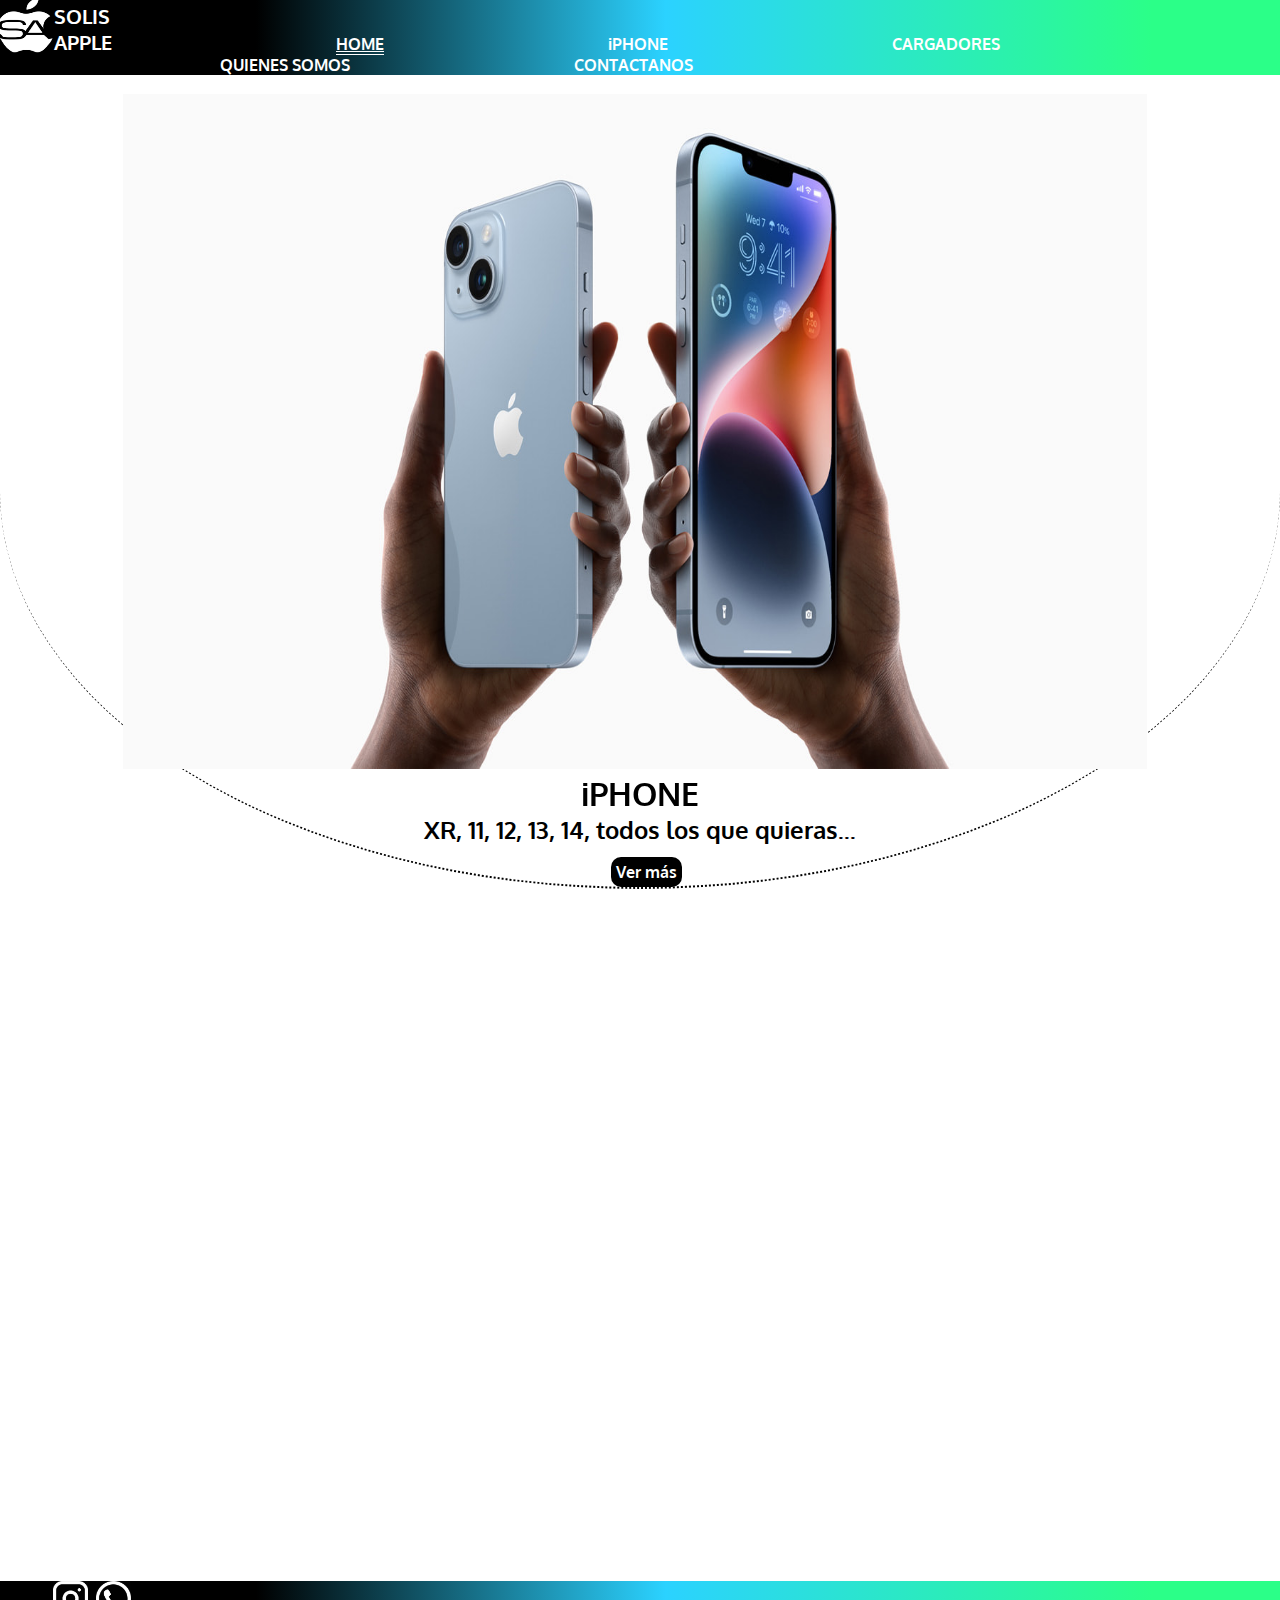
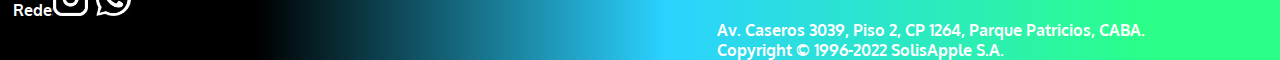
<file: index.html>
<!DOCTYPE html>
<html lang="es">
<head>
    <meta charset="UTF-8">
    <meta http-equiv="X-UA-Compatible" content="IE=edge">
    <meta name="viewport" content="width=device-width, initial-scale=1.0">
    <title>Solis Apple</title>
    <link rel="preconnect" href="https://fonts.googleapis.com"><link rel="preconnect" href="https://fonts.gstatic.com" crossorigin><link href="https://fonts.googleapis.com/css2?family=Lato:ital,wght@0,100;0,300;0,400;0,700;0,900;1,100;1,300;1,400;1,700;1,900&family=Oxygen:wght@300;400;700&display=swap" rel="stylesheet">
    <link
    rel="stylesheet"
    href="https://cdnjs.cloudflare.com/ajax/libs/animate.css/4.1.1/animate.min.css"/>
    <link href="https://unpkg.com/aos@2.3.1/dist/aos.css" rel="stylesheet">
    <link rel="stylesheet" href="./css/style.css">
    <link rel="shortcut icon" href="./assets/icons/logoSimple2.ico">
</head>
<body>
    <header>
        <nav class="menu">
            <ul class="menu__lista">
                <li class="menu__ico">
                    <img src="./assets/icons/logoSimple2.ico" alt="Logo SolisApple" id="logoTop">
                </li>
                <li class="menu__titulo">
                    <h1>SOLIS<br>APPLE</h1>
                </li>
                <li class="menu__link active">
                    <a href="./index.html" target="_self">HOME</a>
                </li>
                <li class="menu__link">
                    <a href="./pages/iphone.html" target="_self">iPHONE</a>
                </li>
                <li class="menu__link">
                    <a href="./pages/cargadores.html" target="_self">CARGADORES</a>
                </li>
                <li class="menu__link">
                    <a href="./pages/quienes-somos.html" target="_self">QUIENES SOMOS</a>
                </li>
                <li class="menu__link">
                    <a href="./pages/contactanos.html" target="_self">CONTACTANOS</a>                        
                </li>
            </ul>
        </nav>
    </header>   
    <main>
        <div class="carta animate__animated animate__fadeInUp">
            <img class="carta__img" src="./assets/images/iphone/14/14base.jpg" alt="iphone 14">
            <h1 class="carta__titulo">iPHONE</h1>
            <p class="carta__parrafo">XR, 11, 12, 13, 14, todos los que quieras...</p>
            <button class="carta__boton"><a href="./pages/iphone.html">Ver más</a></button>
        </div>
        <div class="carta" data-aos="fade-left">
            <img class="carta__img--cargador" src="./assets/images/cargador/cargador-blanco.jpg" alt="iphone 14">
            <h1 class="carta__titulo">CARGADORES</h1>
            <p class="carta__parrafo">LIGHTNING, INALAMBRICOS, todos los que quieras...</p>
            <button class="carta__boton"><a href="./pages/cargadores.html">Ver más</a></button>
        </div>
    </main>
    <footer>
        <section class="redes">
            <h2 class="redes__titulo">
                Redes: 
            </h2>
            <a href="https://www.instagram.com/solisapple_/" target="_blank">
                <img class="redes__logo" src="./assets/images/logos/instagramLogo.JPG" alt="logo instagram" >
            </a>
            <a href="https://www.instagram.com/solisapple_/" target="_blank">
                <img class="redes__logo" src="./assets/images/logos/wppLogo.ico" alt="logo instagram">                
            </a>    
        </section>
        <section class="direccion">
            <h2 class="footer__p">
                Av. Caseros 3039, Piso 2, CP 1264, Parque Patricios, CABA. <br>
                Copyright © 1996-2022 SolisApple S.A.
            </h2>
        </section>       
    </footer> 
    <script src="https://unpkg.com/aos@2.3.1/dist/aos.js"></script>
    <script>
        AOS.init();
    </script>
</body>
</html>
</file>
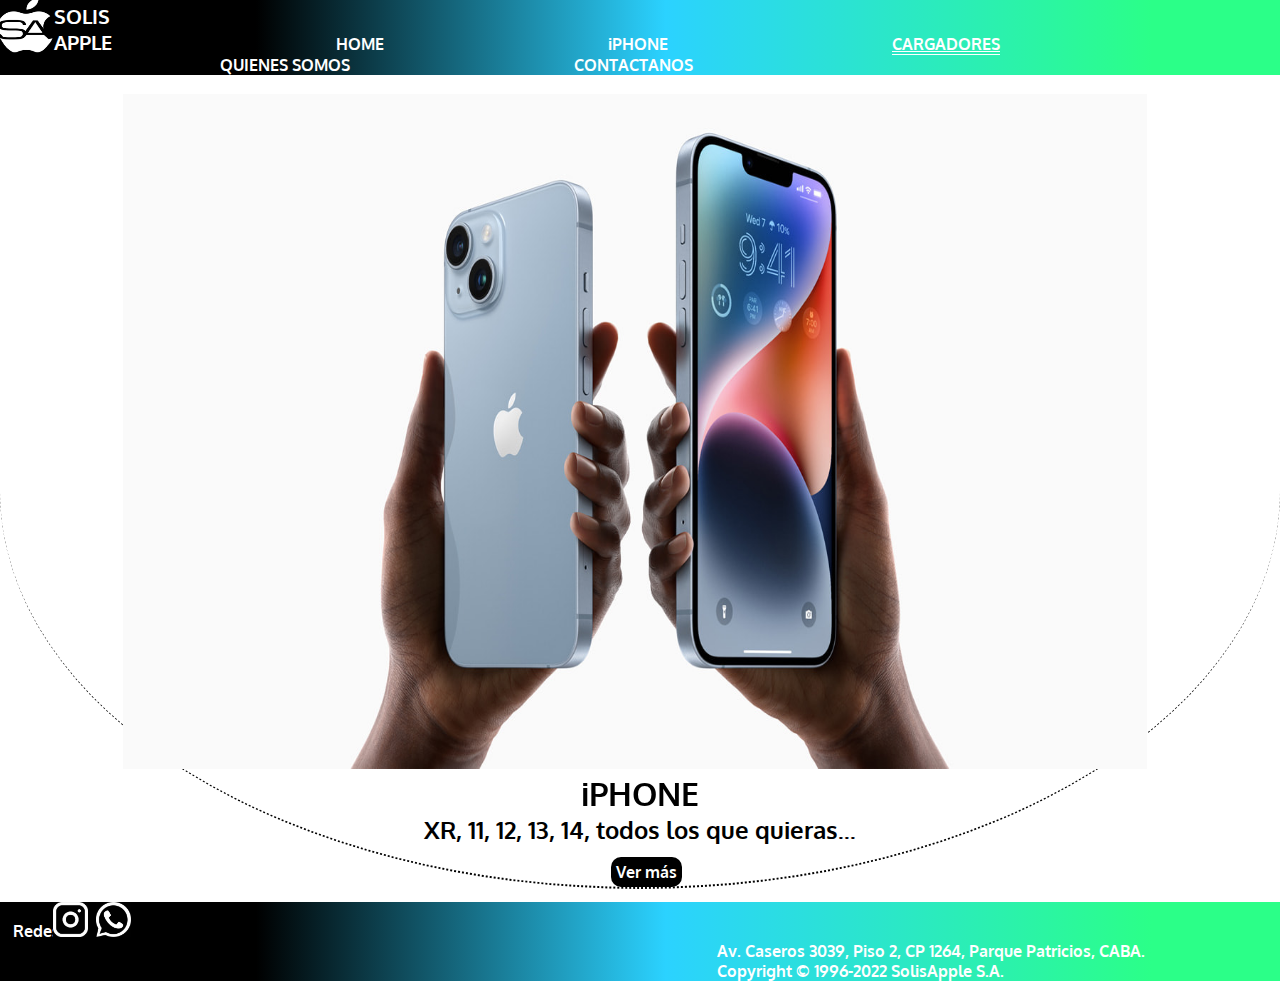
<file: pages/cargadores.html>
<!DOCTYPE html>
<html lang="es">
<head>
    <meta charset="UTF-8">
    <meta http-equiv="X-UA-Compatible" content="IE=edge">
    <meta name="viewport" content="width=device-width, initial-scale=1.0">
    <title>SolisApple</title>
    <link rel="preconnect" href="https://fonts.googleapis.com"><link rel="preconnect" href="https://fonts.gstatic.com" crossorigin><link href="https://fonts.googleapis.com/css2?family=Lato:ital,wght@0,100;0,300;0,400;0,700;0,900;1,100;1,300;1,400;1,700;1,900&family=Oxygen:wght@300;400;700&display=swap" rel="stylesheet">
    <link rel="stylesheet" href="../css/style.css">
    <link rel="shortcut icon" href="../assets/icons/logoSimple2.ico">
</head>
<body>
    <header>
        <nav class="menu">
            <ul class="menu__lista">
                <li class="menu__ico">
                    <img src="../assets/icons/logoSimple2.ico" alt="Logo SolisApple" id="logoTop">
                </li>
                <li class="menu__titulo">
                    <h1>SOLIS<br>APPLE</h1>
                </li>
                <li class="menu__link">
                    <a href="../index.html" target="_self">HOME</a>
                </li>
                <li class="menu__link">
                    <a href="../pages/iphone.html" target="_self">iPHONE</a>
                </li>
                <li class="menu__link active">
                    <a href="../pages/cargadores.html" target="_self">CARGADORES</a>
                </li>
                <li class="menu__link">
                    <a href="../pages/quienes-somos.html" target="_self">QUIENES SOMOS</a>
                </li>
                <li class="menu__link">
                    <a href="../pages/contactanos.html" target="_self">CONTACTANOS</a>                        
                </li>
            </ul>
        </nav>       
    </header>   
    <main>
        <div class="carta">
            <img class="carta__img" src="../assets/images/iphone/14/14base.jpg" alt="iphone 14">
            <h1 class="carta__titulo">iPHONE</h1>
            <p class="carta__parrafo">XR, 11, 12, 13, 14, todos los que quieras...</p>
            <button class="carta__boton"><a href="../pages/iphone.html">Ver más</a></button>
        </div>
    </main>
    <footer>
        <section class="redes">
            <h2 class="redes__titulo">
                Redes: 
            </h2>
            <a href="https://www.instagram.com/solisapple_/" target="_blank">
                <img class="redes__logo" src="../assets/images/logos/instagramLogo.JPG" alt="logo instagram" >
            </a>
            <a href="https://www.instagram.com/solisapple_/" target="_blank">
                <img class="redes__logo" src="../assets/images/logos/wppLogo.ico" alt="logo instagram">                
            </a>    
        </section>
        <section class="direccion">
            <h2 class="footer__p">
                Av. Caseros 3039, Piso 2, CP 1264, Parque Patricios, CABA. <br>
                Copyright © 1996-2022 SolisApple S.A.
            </h2>
        </section>       
    </footer> 
</body>
</html>
</file>
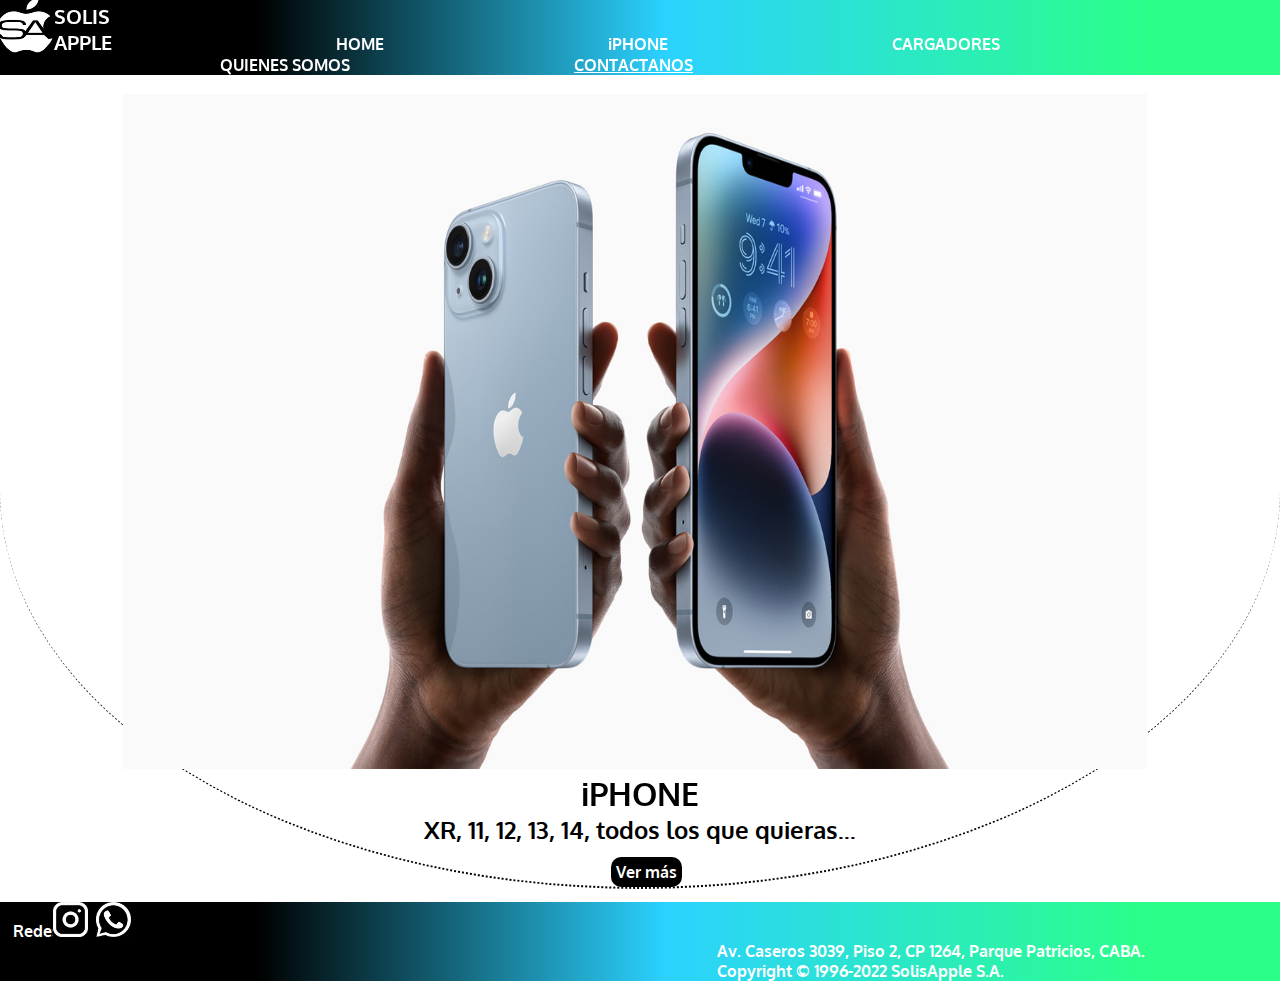
<file: pages/contactanos.html>
<!DOCTYPE html>
<html lang="es">
<head>
    <meta charset="UTF-8">
    <meta http-equiv="X-UA-Compatible" content="IE=edge">
    <meta name="viewport" content="width=device-width, initial-scale=1.0">
    <title>SolisApple</title>
    <link rel="preconnect" href="https://fonts.googleapis.com"><link rel="preconnect" href="https://fonts.gstatic.com" crossorigin><link href="https://fonts.googleapis.com/css2?family=Lato:ital,wght@0,100;0,300;0,400;0,700;0,900;1,100;1,300;1,400;1,700;1,900&family=Oxygen:wght@300;400;700&display=swap" rel="stylesheet">
    <link rel="stylesheet" href="../css/style.css">
    <link rel="shortcut icon" href="../assets/icons/logoSimple2.ico">
</head>
<body>
    <header>
        <nav class="menu">
            <ul class="menu__lista">
                <li class="menu__ico">
                    <img src="../assets/icons/logoSimple2.ico" alt="Logo SolisApple" id="logoTop">
                </li>
                <li class="menu__titulo">
                    <h1>SOLIS<br>APPLE</h1>
                </li>
                <li class="menu__link">
                    <a href="../index.html" target="_self">HOME</a>
                </li>
                <li class="menu__link">
                    <a href="../pages/iphone.html" target="_self">iPHONE</a>
                </li>
                <li class="menu__link">
                    <a href="../pages/cargadores.html" target="_self">CARGADORES</a>
                </li>
                <li class="menu__link">
                    <a href="../pages/quienes-somos.html" target="_self">QUIENES SOMOS</a>
                </li>
                <li class="menu__link active">
                    <a href="../pages/contactanos.html" target="_self">CONTACTANOS</a>                        
                </li>
            </ul>
        </nav>       
    </header>   
    <main>
        <div class="carta">
            <img class="carta__img" src="../assets/images/iphone/14/14base.jpg" alt="iphone 14">
            <h1 class="carta__titulo">iPHONE</h1>
            <p class="carta__parrafo">XR, 11, 12, 13, 14, todos los que quieras...</p>
            <button class="carta__boton"><a href="../pages/iphone.html">Ver más</a></button>
        </div>
    </main>
    <footer>
        <section class="redes">
            <h2 class="redes__titulo">
                Redes: 
            </h2>
            <a href="https://www.instagram.com/solisapple_/" target="_blank">
                <img class="redes__logo" src="../assets/images/logos/instagramLogo.JPG" alt="logo instagram" >
            </a>
            <a href="https://www.instagram.com/solisapple_/" target="_blank">
                <img class="redes__logo" src="../assets/images/logos/wppLogo.ico" alt="logo instagram">                
            </a>    
        </section>
        <section class="direccion">
            <h2 class="footer__p">
                Av. Caseros 3039, Piso 2, CP 1264, Parque Patricios, CABA. <br>
                Copyright © 1996-2022 SolisApple S.A.
            </h2>
        </section>       
    </footer> 
</body>
</html>
</file>
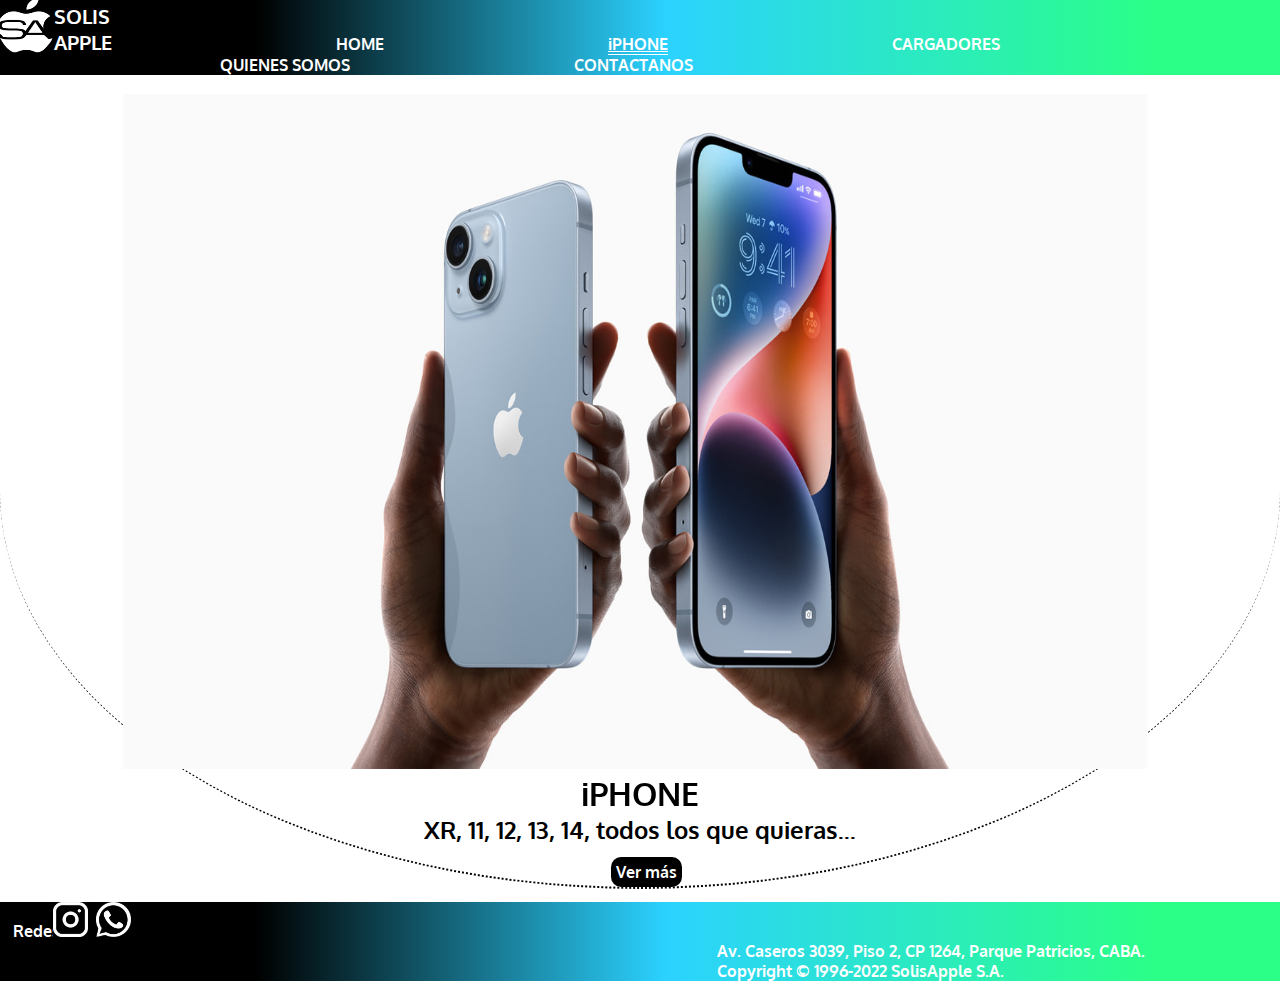
<file: pages/iphone.html>
<!DOCTYPE html>
<html lang="es">
<head>
    <meta charset="UTF-8">
    <meta http-equiv="X-UA-Compatible" content="IE=edge">
    <meta name="viewport" content="width=device-width, initial-scale=1.0">
    <title>SolisApple</title>
    <link rel="preconnect" href="https://fonts.googleapis.com"><link rel="preconnect" href="https://fonts.gstatic.com" crossorigin><link href="https://fonts.googleapis.com/css2?family=Lato:ital,wght@0,100;0,300;0,400;0,700;0,900;1,100;1,300;1,400;1,700;1,900&family=Oxygen:wght@300;400;700&display=swap" rel="stylesheet">
    <link rel="stylesheet" href="../css/style.css">
    <link rel="shortcut icon" href="../assets/icons/logoSimple2.ico">
</head>
<body>
    <header>
        <nav class="menu">
            <ul class="menu__lista">
                <li class="menu__ico">
                    <img src="../assets/icons/logoSimple2.ico" alt="Logo SolisApple" id="logoTop">
                </li>
                <li class="menu__titulo">
                    <h1>SOLIS<br>APPLE</h1>
                </li>
                <li class="menu__link">
                    <a href="../index.html" target="_self">HOME</a>
                </li>
                <li class="menu__link active">
                    <a href="../pages/iphone.html" target="_self">iPHONE</a>
                </li>
                <li class="menu__link">
                    <a href="../pages/cargadores.html" target="_self">CARGADORES</a>
                </li>
                <li class="menu__link">
                    <a href="../pages/quienes-somos.html" target="_self">QUIENES SOMOS</a>
                </li>
                <li class="menu__link">
                    <a href="../pages/contactanos.html" target="_self">CONTACTANOS</a>                        
                </li>
            </ul>
        </nav>       
    </header>   
    <main>
        <div class="carta">
            <img class="carta__img" src="../assets/images/iphone/14/14base.jpg" alt="iphone 14">
            <h1 class="carta__titulo">iPHONE</h1>
            <p class="carta__parrafo">XR, 11, 12, 13, 14, todos los que quieras...</p>
            <button class="carta__boton"><a href="../pages/iphone.html">Ver más</a></button>
        </div>
    </main>
    <footer>
        <section class="redes">
            <h2 class="redes__titulo">
                Redes: 
            </h2>
            <a href="https://www.instagram.com/solisapple_/" target="_blank">
                <img class="redes__logo" src="../assets/images/logos/instagramLogo.JPG" alt="logo instagram" >
            </a>
            <a href="https://www.instagram.com/solisapple_/" target="_blank">
                <img class="redes__logo" src="../assets/images/logos/wppLogo.ico" alt="logo instagram">                
            </a>    
        </section>
        <section class="direccion">
            <h2 class="footer__p">
                Av. Caseros 3039, Piso 2, CP 1264, Parque Patricios, CABA. <br>
                Copyright © 1996-2022 SolisApple S.A.
            </h2>
        </section>       
    </footer> 
</body>
</html>
</file>
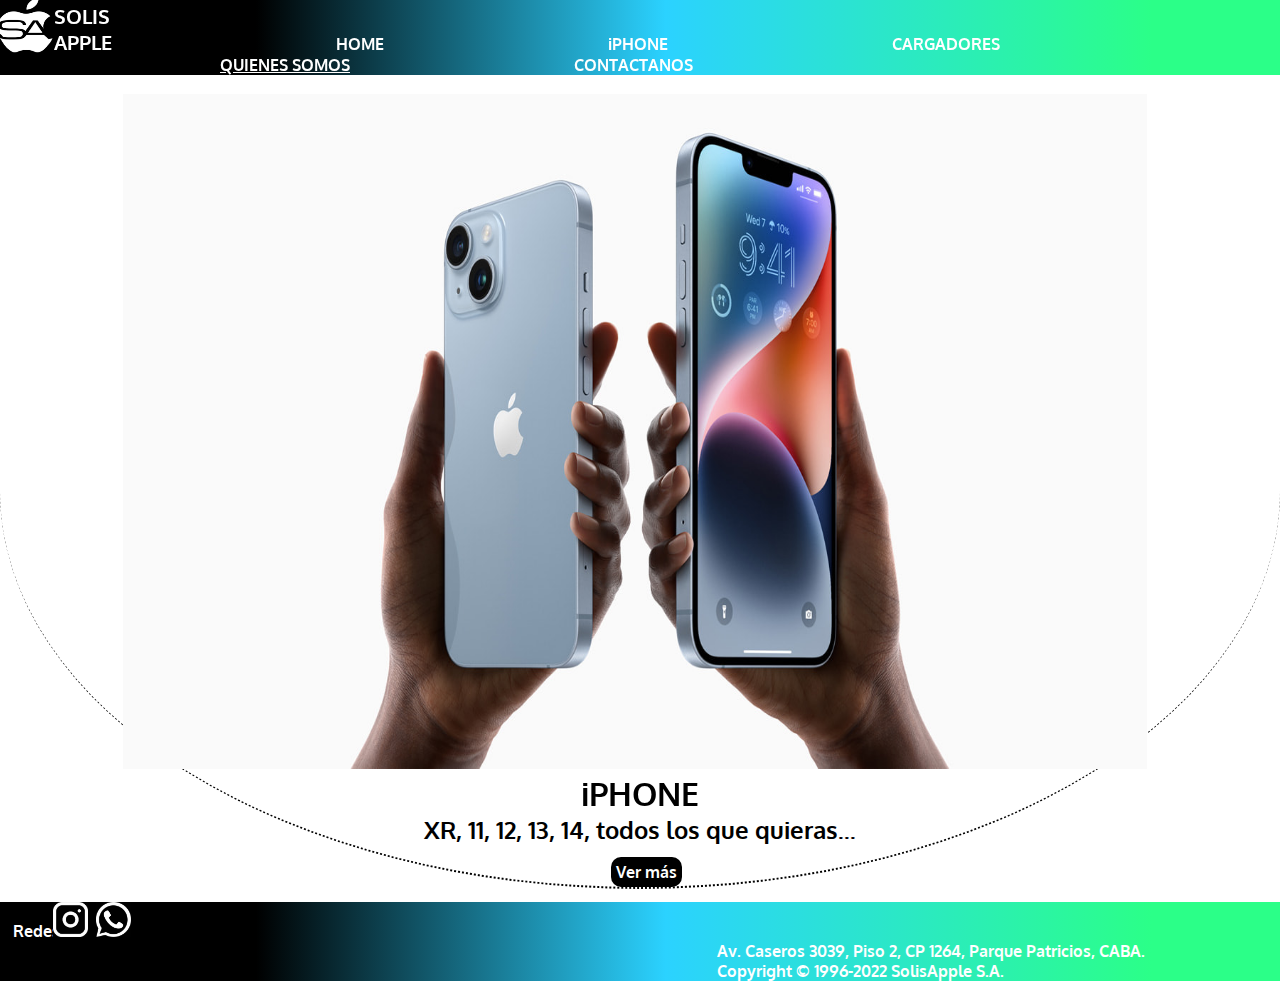
<file: pages/quienes-somos.html>
<!DOCTYPE html>
<html lang="es">
<head>
    <meta charset="UTF-8">
    <meta http-equiv="X-UA-Compatible" content="IE=edge">
    <meta name="viewport" content="width=device-width, initial-scale=1.0">
    <title>SolisApple</title>
    <link rel="preconnect" href="https://fonts.googleapis.com"><link rel="preconnect" href="https://fonts.gstatic.com" crossorigin><link href="https://fonts.googleapis.com/css2?family=Lato:ital,wght@0,100;0,300;0,400;0,700;0,900;1,100;1,300;1,400;1,700;1,900&family=Oxygen:wght@300;400;700&display=swap" rel="stylesheet">
    <link rel="stylesheet" href="../css/style.css">
    <link rel="shortcut icon" href="../assets/icons/logoSimple2.ico">
</head>
<body>
    <header>
        <nav class="menu">
            <ul class="menu__lista">
                <li class="menu__ico">
                    <img src="../assets/icons/logoSimple2.ico" alt="Logo SolisApple" id="logoTop">
                </li>
                <li class="menu__titulo">
                    <h1>SOLIS<br>APPLE</h1>
                </li>
                <li class="menu__link">
                    <a href="../index.html" target="_self">HOME</a>
                </li>
                <li class="menu__link">
                    <a href="../pages/iphone.html" target="_self">iPHONE</a>
                </li>
                <li class="menu__link">
                    <a href="../pages/cargadores.html" target="_self">CARGADORES</a>
                </li>
                <li class="menu__link active">
                    <a href="../pages/quienes-somos.html" target="_self">QUIENES SOMOS</a>
                </li>
                <li class="menu__link">
                    <a href="../pages/contactanos.html" target="_self">CONTACTANOS</a>                        
                </li>
            </ul>
        </nav>       
    </header>   
    <main>
        <div class="carta">
            <img class="carta__img" src="../assets/images/iphone/14/14base.jpg" alt="iphone 14">
            <h1 class="carta__titulo">iPHONE</h1>
            <p class="carta__parrafo">XR, 11, 12, 13, 14, todos los que quieras...</p>
            <button class="carta__boton"><a href="../pages/iphone.html">Ver más</a></button>
        </div>
    </main>
    <footer>
        <section class="redes">
            <h2 class="redes__titulo">
                Redes: 
            </h2>
            <a href="https://www.instagram.com/solisapple_/" target="_blank">
                <img class="redes__logo" src="../assets/images/logos/instagramLogo.JPG" alt="logo instagram" >
            </a>
            <a href="https://www.instagram.com/solisapple_/" target="_blank">
                <img class="redes__logo" src="../assets/images/logos/wppLogo.ico" alt="logo instagram">                
            </a>    
        </section>
        <section class="direccion">
            <h2 class="footer__p">
                Av. Caseros 3039, Piso 2, CP 1264, Parque Patricios, CABA. <br>
                Copyright © 1996-2022 SolisApple S.A.
            </h2>
        </section>       
    </footer> 
</body>
</html>
</file>
<file: css/style.css>
/* 
    .color1 { #090f13 };
    .color2 { #171f25 };
    .color3 { #752e2b };
    .color4 { #c90a02 };
    .color5 { #f2eab7 }; 
    font-family: 'Lato', sans-serif;
    font-family: 'Oxygen', sans-serif;
*/
    
/* base */
*{
    margin: 0;
    padding: 0;
    box-sizing: border-box;
    font-size: 16px; 
    font-weight: 700;
    text-decoration: none;
    font-family: 'Oxygen', sans-serif;
}

body {
    min-height: 200%;
    width: 100%;  
}

header {
    background-color: #000000;
    background-image: linear-gradient(90deg, #000000 20%, #2BD2FF 52%, #2BFF88 90%);
    height: 5%;
    max-width: 100%;
    color: white;
    position: sticky;
    top: 0;
}

main {
    background-color: white;
    height: 90%;
    color: black;
    max-width: 100%;
}

footer {
    background-color: #000000;
    background-image: linear-gradient(90deg, #000000 20%, #2BD2FF 52%, #2BFF88 90%);
    max-height: 5%;
    color: white;
    max-width: 100%;
    font-size: 0;
}

/* HADER TOP NAV */
.menu {
    list-style: none;
    height: 100%;
    max-width: 100%;
}
.menu__lista {
    height: 100%; 
    max-width: 100%;
    animate__fadeIn
}

.menu__titulo h1 {
    font-size: 20px;
    height: 100%;
    max-width: 100%;
  
}

.menu__lista li {
    display: inline-block;
    color: white;
    height: 100%;
    max-width: 100%;
    transition: transform 2seg;
}

.menu__lista li:hover {
    transform: scale(1.1);
}


.menu__link a, .carta__boton a {
    color: white;
    max-width: 100%;
}


.menu__link {
    height: 100%;
    margin-left: 220px;
    max-width: 100%;
}

.menu__link a:hover, 
.menu__link.active, .carta__boton a:hover{
    color: white;
    text-decoration: underline double;

}

#logoTop {
    width: 50px;
    height: 50px;
}
 
/* MAIN CARTAS */

.carta {
    height: 50%;
    width: 100%;
    max-width: 100%;
    margin-top: 1.5%;
    margin-bottom: 1%;
    border-color: black;
    border-style: dotted ;
    border-width: 0px 0px 2px 0px;
    border-radius: 100%;
    
}

.carta__img {
    height: 75vh;
    width: 80%;
    margin-left: 9.6vw;
    max-width: 100%;
}

.carta__titulo {
    text-align: center;
    color: black;
    font-size: 2rem;
    max-width: 100%;
    position: relative;
}


.carta__parrafo {
    text-align: center;
    color: black;
    font-size: 24px;
    max-width: 100%;
}

.carta__boton {
    margin-left: 47.7vw;
    margin-top: 12px;
    border: 0;
    background-color: black;
    color: white;
    padding: 5px;
    border-radius: 10px;
    max-width: 100%;
    transition: transform 2seg;
}

.carta__boton:hover {
    transform: scale(1.1);
}



.carta__img--cargador {
    height: 60vh;
    width: 40%;
    margin-left: 31vw;
}

/* FOOTER BOTTOM*/

.redes {
    display: inline-block;
    font-size: 0;
    width: 20%;
}

.redes__logo {
    width: 35px;
    height: 35px;
    font-size: 0;
    display: inline;
    margin-inline: 0.8%;
}

.redes__titulo {
    display: inline-block;
    font-size: 1rem;
    width: 15%; 
    margin-left: 5%;
}

.direccion {
    display: inline-block;
    font-size: 1rem;
    margin-left: 56%;
}
</file>
